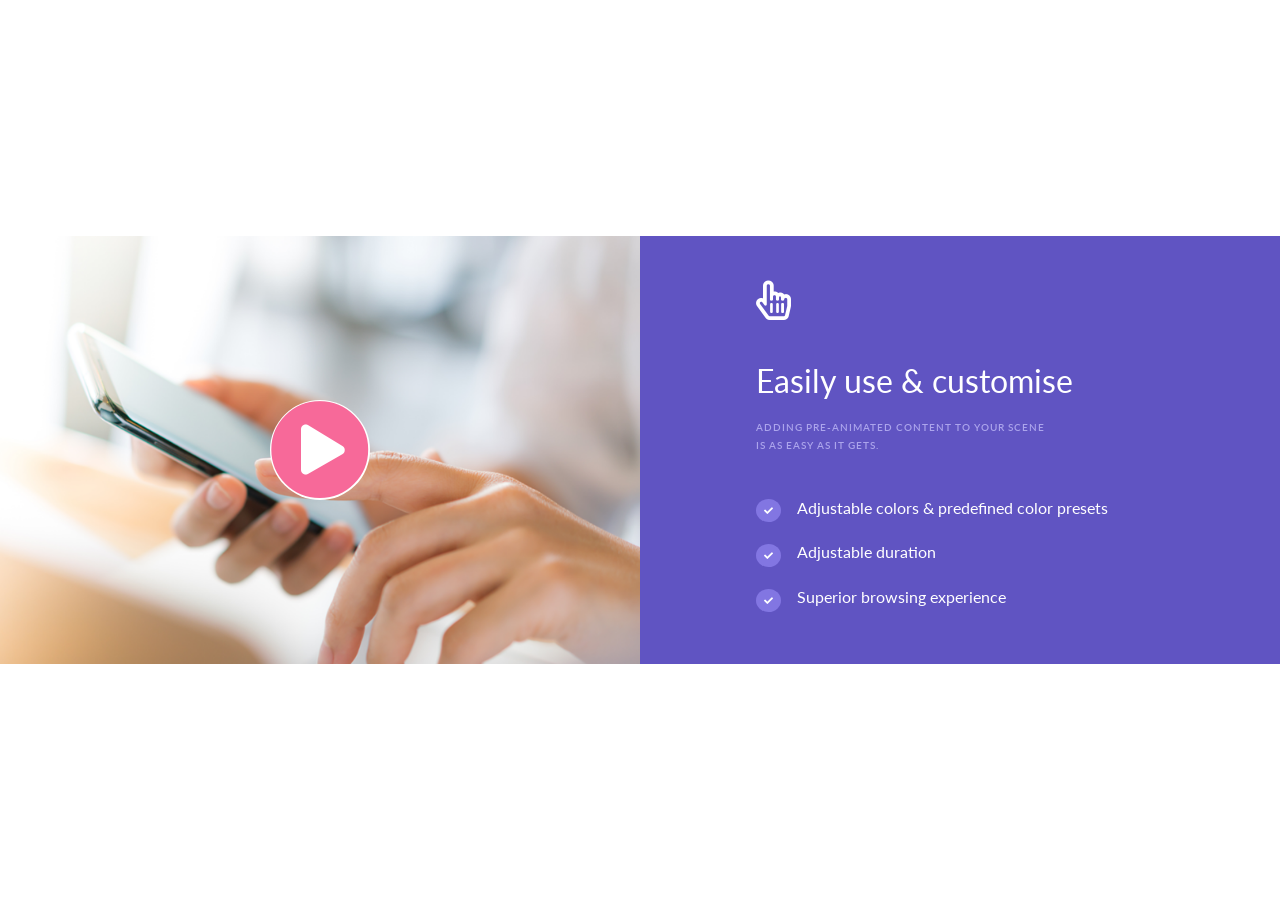
<file: layouts/index-3.html>
<!DOCTYPE html>
<html lang="en">

<head>
    <meta charset="utf-8" />
    <title>Service | Themesdesign</title>
    <meta name="viewport" content="width=device-width, initial-scale=1.0" />
    <meta name="description" content="Premium Bootstrap 5 Landing Page Template" />
    <meta name="keywords" content="bootstrap 5, premium, marketing, multipurpose" />
    <meta content="Author" name="Themesdesign" />


    <!-- bootstrap -->
    <link rel="stylesheet" href="css/bootstrap.min.css" />

    <!-- icon css-->
    <link rel="stylesheet" href="https://cdnjs.cloudflare.com/ajax/libs/font-awesome/5.15.3/css/all.min.css" type="text/css">

    <!-- style.scss -->
    <link href="css/style.css" rel="stylesheet" type="text/css" />


</head>

<body>
    <section class="service-10">
        <div class="container-fluid g-0">
            <div class="row g-0">
                <div class="col-lg-6">
                    <div class="position-relative">
                        <img src="images/user-10/feature.png" class="img-fluid" alt="">
                        <div class="position-absolute top-50 start-50 translate-middle">
                            <a href="javascript:void(0)">
                                <i class="fas fa-play-circle play-icon rounded-circle bg-white"></i>
                            </a>
                        </div>
                    </div>
                </div>
                <div class="col-lg-6 feature-bg d-flex align-items-center">
                    <div class="card feachers-card">
                        <div class="card-body feachers-body">
                            <i class="far fa-hand-pointer feachers-icon pb-4 mb-2"></i>
                            <p class="fs-2 pb-2">Easily use & customise</p>
                            <p class="card-text text-uppercase feachers-text pb-3">Adding pre-animated content to your scene <br> is as easy as it gets.</p>
                            <div class="mt-3">
                                <div class="d-flex py-2 align-items-center">
                                    <i class="fas fa-check feachers-check me-3"></i>
                                    <p>Adjustable colors & predefined color presets</p>
                                </div>
                                <div class="d-flex py-2 align-items-center">
                                    <i class="fas fa-check feachers-check me-3"></i>
                                    <p>Adjustable duration</p>
                                </div>
                                <div class="d-flex py-2 align-items-center">
                                    <i class="fas fa-check feachers-check me-3"></i>
                                    <p>Superior browsing experience</p>
                                </div>
                            </div>
                        </div>
                    </div>
                </div>
            </div>
        </div>
    </section>

    <!-- Bootstrap -->
    <script src="js/bootstrap.bundle.min.js"></script>
</body>

</html>
</file>
<file: layouts/css/style.css>
@import url("https://fonts.googleapis.com/css2?family=Lato:wght@400&family=Poppins:wght@600&display=swap");

body {
    font-family: "Lato", sans-serif;
    color: #000000;
}

h1,
h2,
h3,
h4,
h5,
h6 {
    font-family: "Poppins", sans-serif;
}

.row>* {
    position: relative;
}

p {
    line-height: 1.8;
}
/* ----------------------------------------------------- service 8 ------------------------------------------------------- */

.service-8 h6 {
    font-size: 14px;
}

.service-8 a {
    text-decoration: none !important;
    outline: none !important;
}

@media (min-width: 1200px) {
    .service-8 .container {
        max-width: 1140px !important;
    }
}

.service-8 .btn-sm {
    padding: 8px 12px;
    font-size: 12px;
}

.service-8 .shadow {
    box-shadow: 0px 40px 40px rgba(0, 0, 0, 0.05) !important;
}

.service-8 .text-success {
    color: #20d699 !important;
}

.service-8 {
    padding-top: 70px;
    padding-bottom: 70px;
    position: relative;
}

.service-8 .f-16 {
    font-size: 16px;
}

.service-8 .f-18 {
    font-size: 18px;
}

.service-8 .text {
    background: linear-gradient(to bottom, #0fa4f8, #9359ff);
    -webkit-text-fill-color: transparent;
    -webkit-background-clip: text;
}

/* ----------------------------------------------------- service 9 ------------------------------------------------------- */

.service-9 {
    padding: 70px 0px;
    position: relative;
    min-height: 100vh;
    display: flex;
    align-items: center;
    color: #041c5c;
}

.service-9 h6 {
    font-size: 14px;
}

.service-9 .text-info {
    color: #21b1d6 !important;
}

.service-9 .text-muted {
    color: #878e94 !important;
}

.service-9 .bg-light {
    background-color: #f2f7fa !important;
}

.service-9 .flex-1 {
    flex: 1;
}

.service-9 .avatar-sm {
    height: 3rem;
    width: 3rem;
}

.service-9 .avatar-title {
    align-items: center;
    background-color: #4a2fb4;
    color: #ffffff;
    display: flex;
    font-weight: 400;
    height: 100%;
    justify-content: center;
    width: 100%;
}

.service-9 .text-bg {
    background-color: #e4f5e5;
}

.service-9 .text {
    background: linear-gradient(to right, #56ab2f, #a8e063);
    -webkit-background-clip: text;
    -webkit-text-fill-color: transparent;
}

/* ----------------------------------------------------- service 10 ------------------------------------------------------- */

.service-10 p {
    margin-bottom: 0px;
}

.service-10 {
    display: flex;
    align-items: center;
    height: 100vh;
    position: relative;
}

.service-10 .play-icon {
    font-size: 100px;
    color: #f76999;
}

.service-10 .feachers-card {
    background-color: transparent;
    border: 0;
    color: #ffffff;
    padding-left: 100px;
}

.service-10 .feachers-icon {
    font-size: 40px;
}

.service-10 .feachers-text {
    color: #aca5ec;
    font-size: 10px;
    letter-spacing: 1px;
    font-weight: 600;
}

.service-10 .feature-bg {
    background-color: #6054c2;
}

.service-10 .card-icon .mdi-check {
    font-size: 15px;
}

.service-10 .feachers-check::before {
    border-radius: 50%;
    padding: 7px 8px;
    background-color: #8276e2;
    font-size: 9px;
}

@media (max-width: 768px) {
    .service-10 {
        height: auto;
        padding: 0;
    }

    .service-10 .feachers-card {
        padding-left: 0;
    }

    .service-10 .play-icon {
        font-size: 50px;
    }
}

/* ----------------------------------------------------- service 11 ------------------------------------------------------- */

.service-11 .btn {
    padding: 12px 28px;
    font-size: 12px;
    letter-spacing: 0.5px;
    text-transform: uppercase;
}

.service-11 .btn:focus {
    box-shadow: none;
}

.service-11 .text-primary {
    color: #f46749 !important;
}

.service-11 .btn-success {
    background: #48e5ca;
    border-color: #48e5ca !important;
}

.service-11 .btn-success:hover,
.service-11 .btn-success:focus,
.service-11 .btn-success:active,
.service-11 .btn-success:not(:disabled):not(.disabled):active,
.service-11 .btn-success:not(:disabled):not(.disabled):active:focus,
.service-11 .btn-success .open>.dropdown-toggle.btn-primary {
    background: #36e2c5;
    border-color: #48e5ca !important;
}

.service-11 .text-muted {
    color: #758094 !important;
}

.service-11 {
    padding: 80px 0px;
    position: relative;
    min-height: 100vh;
    display: flex;
    align-items: center;
}

.service-11 .service-title {
    font-size: 17px;
}

/* ----------------------------------------------------- service 12 ------------------------------------------------------- */

@media (min-width: 1200px) {
    .service-12 .container {
        max-width: 1140px !important;
    }
}

.service-12 .bg-primary {
    background-color: #3598db !important;
}

.service-12 .text-primary {
    color: #3598db !important;
}

.service-12 .text-muted {
    color: #808a93 !important;
}

.service-12 .bg-white {
    background-color: #ffffff !important;
}

.service-12 {
    padding-top: 80px;
    padding-bottom: 80px;
    position: relative;
    background-color: #f8f9fa !important;
    min-height: 100vh;
    display: flex;
    align-items: center;
}

.service-12 .f-16 {
    font-size: 16px;
}

.service-12 .bottom-line {
    width: 60px;
    height: 2px;
}

.service-12 .service-box {
    border-radius: 8px;
    border-bottom: 3px solid transparent;
}

.service-12 .service-box .plan-line {
    width: 50px;
    height: 2px;
    background-color: #c9ced2;
}

.service-12 .service-box:hover {
    box-shadow: 0px 40px 40px rgba(0, 0, 0, 0.05);
    border-bottom: 3px solid #3598db;
}

.service-12 .service-box:hover h5 {
    color: #3598db;
}

.service-12 .service-box:hover .plan-line {
    background-color: #3598db;
}

/* ----------------------------------------------------- service 13 ------------------------------------------------------- */

.service-13 .btn {
    padding: 12px 30px;
    font-size: 15px;
    font-weight: 600;
}

.service-13 .btn-primary {
    background: #24c5be;
    border-color: #24c5be;
}

.service-13 .btn-primary:hover,
.service-13 .btn-primary:focus,
.service-13 .btn-primary:active,
.service-13 .btn-primary:active:focus {
    background: #21b4ad;
    border-color: #21b4ad;
    box-shadow: 0px 8px 20px -6px rgba(36, 197, 190, 0.6);
}

.service-13 .btn-dark {
    background: #000000;
    border-color: #000000;
}

.service-13 .btn-dark,
.service-13 .btn-dark:hover,
.service-13 .btn-dark:focus,
.service-13 .btn-dark:active,
.service-13 .btn-dark:active:focus {
    background: black;
    border-color: black;
    box-shadow: 0px 8px 20px -6px rgba(0, 0, 0, 0.6);
}

.service-13 {
    height: 100vh;
    position: relative;
}

.service-13 .service-box {
    transition: all 0.35s ease;
    border-radius: 5px;
}

.service-13 .service-icon .icon {
    width: 54px;
    height: 54px;
    line-height: 54px;
    background: transparent;
    text-align: center;
    font-size: 30px;
    color: #24c5be;
    transition: all 0.35s ease;
}

.service-13 .service-box:hover {
    background-color: rgba(36, 197, 190, 0.06);
}

.service-13 .service-box:hover .service-icon .icon {
    background: rgba(36, 197, 190, 0.75);
    color: #ffffff;
    border-radius: 8px;
}

@media (max-width: 768px) {
    .service-13 {
        height: auto;
        padding: 70px 0;
    }
}

/* ----------------------------------------------------- service 14 ------------------------------------------------------- */

.service-14 h6 {
    font-size: 15px;
}

@media (min-width: 1200px) {
    .service-14 .container {
        max-width: 1150px !important;
    }
}

.service-14 .text-muted {
    color: #848ea9 !important;
}

.service-14 {
    min-height: 100vh;
    display: flex;
    align-items: center;
    padding: 80px 0px;
    position: relative;
}

.service-14 .text {
    background: linear-gradient(to right, #097661, #2eaa2e);
    -webkit-background-clip: text;
    -webkit-text-fill-color: transparent;
}
</file>
